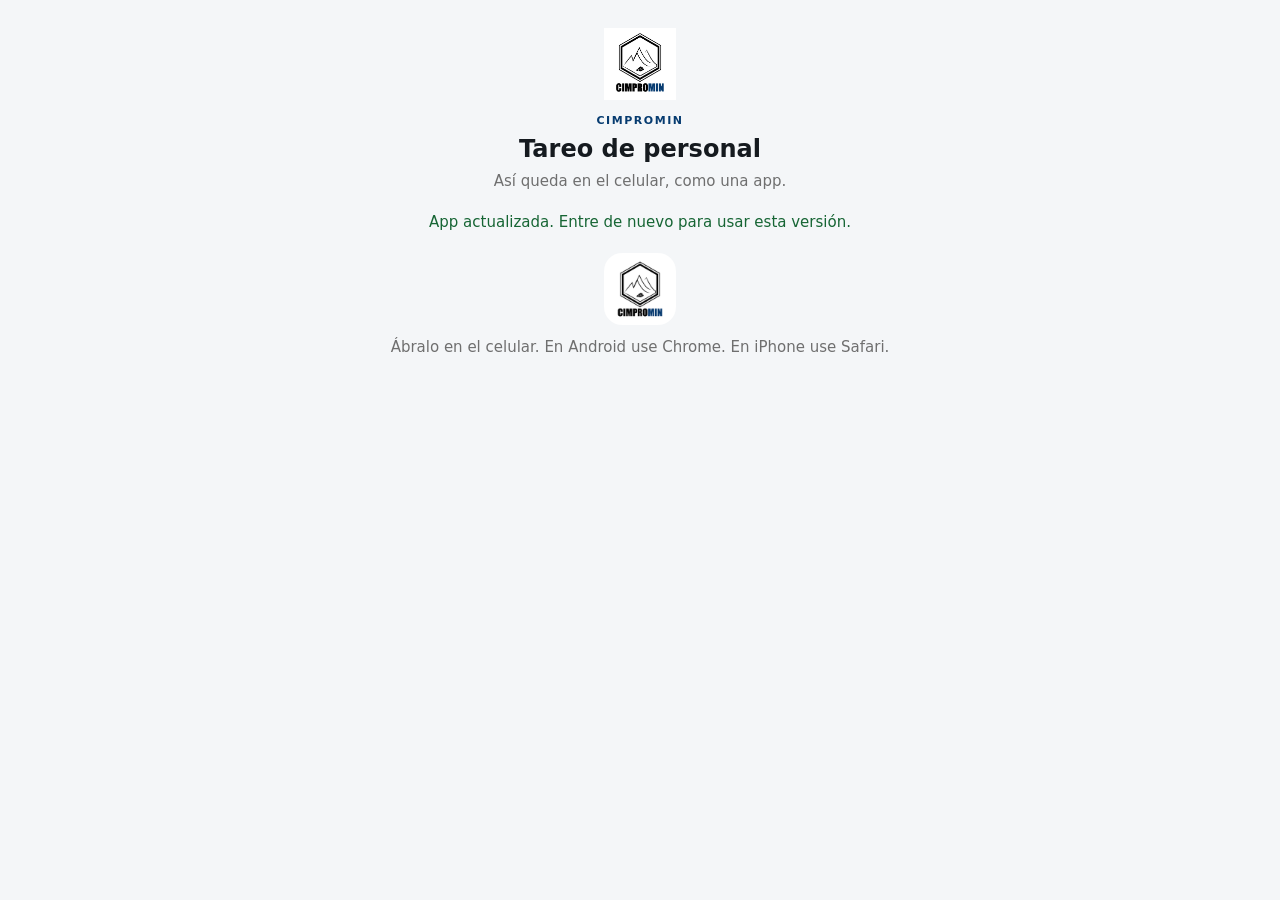
<file: install.html>
<!DOCTYPE html>
<html lang="es">
<head>
  <meta charset="utf-8" />
  <meta name="viewport" content="width=device-width, initial-scale=1, maximum-scale=1, user-scalable=no, viewport-fit=cover" />
  <meta name="theme-color" content="#063B70" />
  <meta name="apple-mobile-web-app-capable" content="yes" />
  <meta name="apple-mobile-web-app-title" content="Tareo" />
  <meta name="mobile-web-app-capable" content="yes" />
  <link rel="manifest" href="./manifest.webmanifest" />
  <link rel="apple-touch-icon" href="./icons/apple-touch-icon.png" />
  <link rel="icon" href="./icons/icon-192.png" type="image/png" />
  <title>Instalar Tareo</title>
  <style>
    * { box-sizing: border-box; }
    html, body { margin: 0; min-height: 100%; background: #f4f6f8; color: #151a1f; font-family: "Segoe UI", system-ui, sans-serif; }
    body { padding: 28px 20px calc(24px + env(safe-area-inset-bottom)); text-align: center; }
    .logo { width: 72px; height: auto; }
    .kicker { margin: 10px 0 0; color: #063b70; font-size: 11px; font-weight: 800; letter-spacing: 0.14em; }
    h1 { margin: 8px 0 8px; font-size: 24px; }
    .sub { margin: 0 0 20px; color: #6f6f6f; font-size: 15px; line-height: 1.4; }
    .icon { width: 72px; height: 72px; border-radius: 18px; margin: 8px auto 12px; display: block; }
    .btn {
      display: flex; align-items: center; justify-content: center; gap: 10px;
      width: min(100%, 360px); min-height: 52px; margin: 0 auto 12px;
      border: 0; border-radius: 14px; background: #063b70; color: #fff;
      font-size: 16px; font-weight: 800;
    }
    .btn.ghost { background: #fff; color: #063b70; box-shadow: inset 0 0 0 1.5px #063b70; }
    .steps { margin: 0 auto; padding: 0; max-width: 360px; text-align: left; list-style: none; }
    .steps li {
      display: flex; gap: 12px; align-items: flex-start;
      margin: 0 0 12px; padding: 12px 14px; border: 1px solid #eceff1; border-radius: 14px;
      font-size: 15px; line-height: 1.35;
    }
    .n { flex: 0 0 24px; height: 24px; border-radius: 99px; background: #063b70; color: #fff; font-size: 13px; font-weight: 800; display: grid; place-items: center; }
    .note { margin: 16px auto 0; max-width: 360px; color: #9a3412; font-size: 13px; font-weight: 650; }
    .ok { color: #166534; }
    .hide { display: none; }
  </style>
</head>
<body>
  <img class="logo" src="./assets/CIMPROMIN_alta_calidad.png" alt="CIMPROMIN" />
  <p class="kicker">CIMPROMIN</p>
  <h1>Tareo de personal</h1>
  <p class="sub" id="sub">Así queda en el celular, como una app.</p>
  <p class="sub ok hide" id="fresh">Actualizando…</p>
  <img class="icon" src="./icons/icon-192.png" alt="" />

  <div id="android" class="hide">
    <button class="btn" id="installBtn" type="button">Instalar aplicación</button>
    <p class="sub">Android: un toque e instala. Si no sale el aviso, use Chrome.</p>
    <a class="btn ghost" href="./index.html">Entrar sin instalar</a>
  </div>

  <div id="iphone" class="hide">
    <p class="sub">En iPhone no sale “Instalar” solo. Hay que agregarla a inicio, en Safari.</p>
    <ol class="steps">
      <li><span class="n">1</span><span>Si esto se abrió en WhatsApp u otra app, toque <b>Abrir en Safari</b>.</span></li>
      <li><span class="n">2</span><span>En Safari, toque el botón <b>Compartir</b> (cuadrado con flecha).</span></li>
      <li><span class="n">3</span><span>Toque <b>Agregar a pantalla de inicio</b>. El nombre es Tareo.</span></li>
    </ol>
    <p class="note" id="iosNote">Apple no deja instalar automático. Es el camino de iPhone.</p>
    <a class="btn ghost" href="./index.html">Entrar en Safari</a>
  </div>

  <div id="other" class="hide">
    <p class="sub">Ábralo en el celular. En Android use Chrome. En iPhone use Safari.</p>
  </div>

  <script>
    const ua = navigator.userAgent || "";
    const ios = /iPhone|iPad|iPod/i.test(ua);
    const android = /Android/i.test(ua);
    const standalone = window.matchMedia("(display-mode: standalone)").matches || window.navigator.standalone === true;
    let deferred = null;
    const $ = (id) => document.getElementById(id);

    async function actualizarApp() {
      const fresh = $("fresh");
      if (fresh) {
        fresh.classList.remove("hide");
        fresh.textContent = "Actualizando la app…";
      }
      try {
        const regs = await navigator.serviceWorker.getRegistrations();
        await Promise.all(regs.map((reg) => reg.unregister()));
        if ("caches" in window) {
          const keys = await caches.keys();
          await Promise.all(keys.map((key) => caches.delete(key)));
        }
        if (fresh) fresh.textContent = "App actualizada. Entre de nuevo para usar esta versión.";
      } catch {
        if (fresh) fresh.textContent = "Ábrala con internet una vez para actualizar.";
      }
    }

    actualizarApp().then(() => {
      if (standalone) location.replace("./index.html");
    });

    if (!standalone && android) {
      $("android").classList.remove("hide");
    } else if (!standalone && ios) {
      $("iphone").classList.remove("hide");
      if (!/Safari/i.test(ua) || /CriOS|FxiOS|EdgiOS|Instagram|FBAN|FBAV|WhatsApp/i.test(ua)) {
        $("iosNote").textContent = "Ábralo en Safari. Desde WhatsApp no se puede agregar a inicio.";
      }
    } else if (!standalone) {
      $("other").classList.remove("hide");
    }

    window.addEventListener("beforeinstallprompt", (e) => {
      e.preventDefault();
      deferred = e;
      $("android").classList.remove("hide");
      $("iphone").classList.add("hide");
      $("other").classList.add("hide");
      $("sub").textContent = "Toque Instalar aplicación. Queda en el inicio.";
    });
    window.addEventListener("appinstalled", () => {
      location.replace("./index.html");
    });

    $("installBtn")?.addEventListener("click", async () => {
      if (deferred) {
        deferred.prompt();
        const choice = await deferred.userChoice;
        deferred = null;
        if (choice?.outcome === "accepted") location.replace("./index.html");
        return;
      }
      alert("En Chrome: menú ⋮ → Instalar app o Agregar a pantalla de inicio.");
    });
  </script>
</body>
</html>
</file>
